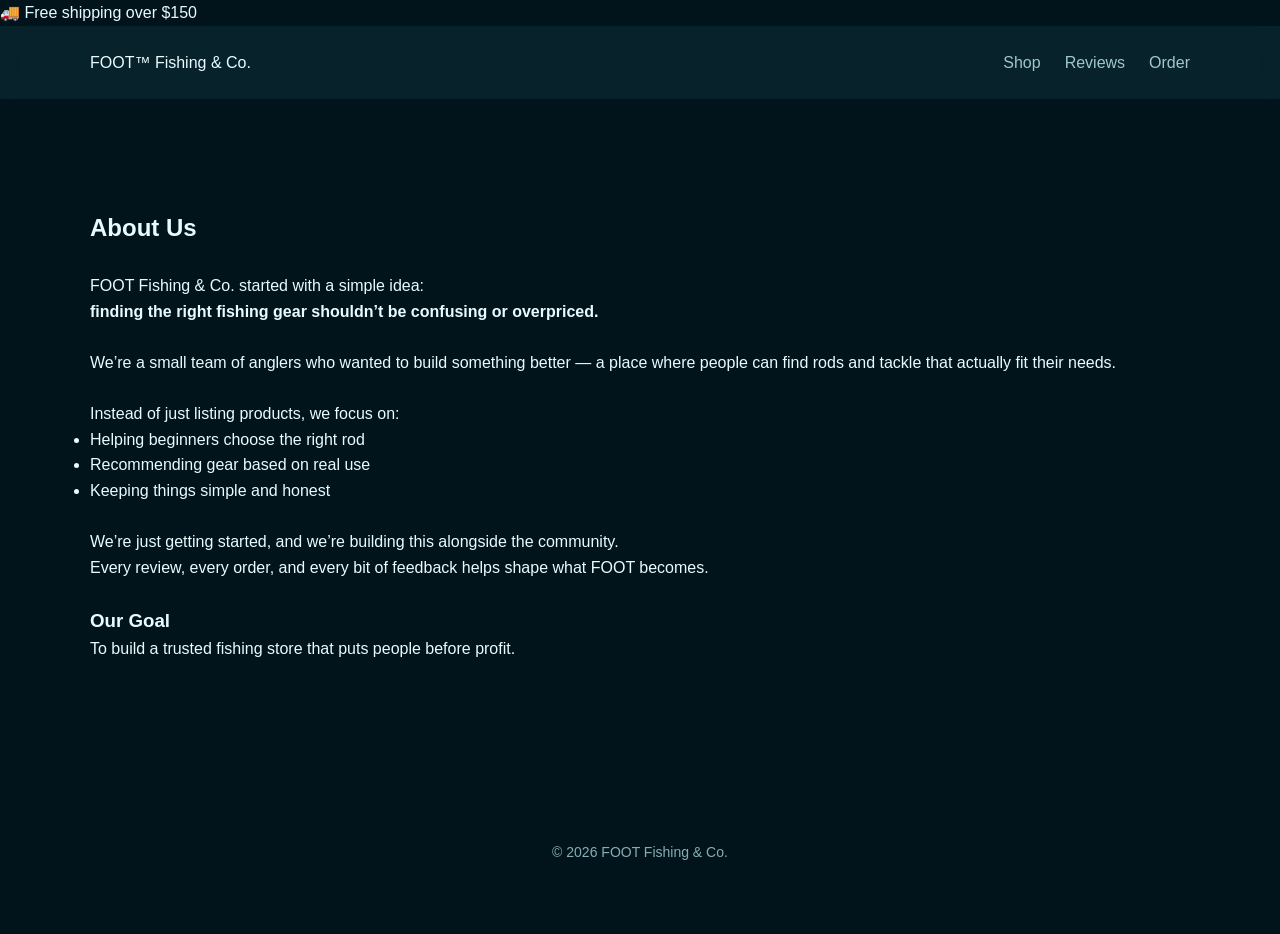
<file: about.html>
<!doctype html>
<html lang="en">
<head>
<meta charset="utf-8">
<meta name="viewport" content="width=device-width,initial-scale=1">
<title>About — FOOT Fishing & Co.</title>

<link rel="stylesheet" href="styles.css">
</head>

<body>

<div class="shipping-bar">
🚚 Free shipping over $150
</div>

<header class="site-header">
<div class="container nav-wrap">

<div class="brand">FOOT™ Fishing & Co.</div>

<nav>
<a href="index.html#shop">Shop</a>
<a href="index.html#reviews">Reviews</a>
<a href="index.html#contact">Order</a>
</nav>

</div>
</header>

<section class="section container">

<h1>About Us</h1>

<br>

<p>
FOOT Fishing & Co. started with a simple idea:
</p>

<p>
<strong>finding the right fishing gear shouldn’t be confusing or overpriced.</strong>
</p>

<br>

<p>
We’re a small team of anglers who wanted to build something better —
a place where people can find rods and tackle that actually fit their needs.
</p>

<br>

<p>
Instead of just listing products, we focus on:
</p>

<ul>
<li>Helping beginners choose the right rod</li>
<li>Recommending gear based on real use</li>
<li>Keeping things simple and honest</li>
</ul>

<br>

<p>
We’re just getting started, and we’re building this alongside the community.
</p>

<p>
Every review, every order, and every bit of feedback helps shape what FOOT becomes.
</p>

<br>

<h3>Our Goal</h3>

<p>
To build a trusted fishing store that puts people before profit.
</p>

</section>

<footer class="site-footer">
© 2026 FOOT Fishing & Co.
</footer>

</body>
</html>
</file>
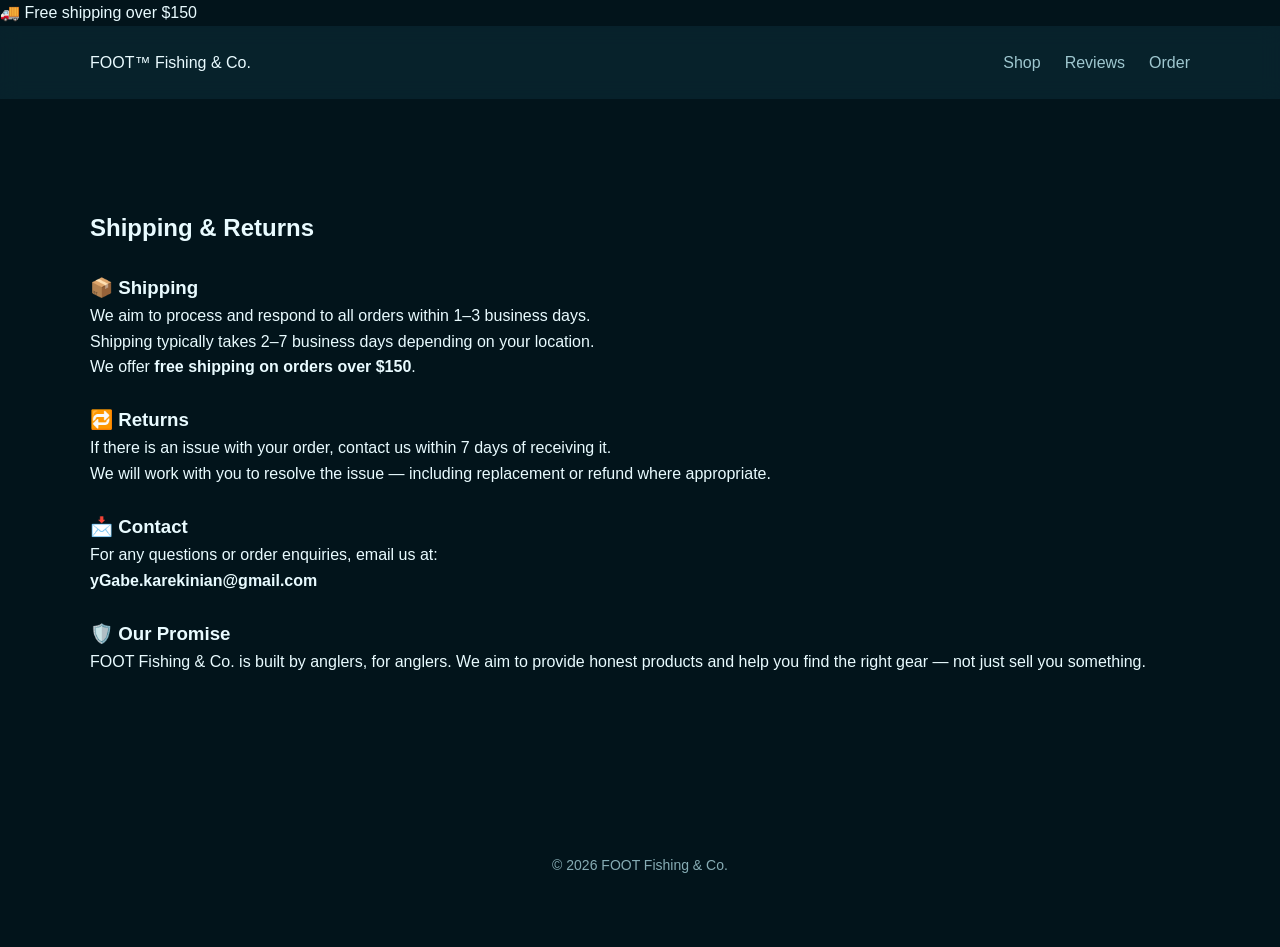
<file: policies.html>
<!doctype html>
<html lang="en">
<head>
<meta charset="utf-8">
<meta name="viewport" content="width=device-width,initial-scale=1">
<title>Shipping & Returns — FOOT Fishing & Co.</title>

<link rel="stylesheet" href="styles.css">
</head>

<body>

<div class="shipping-bar">
🚚 Free shipping over $150
</div>

<header class="site-header">
<div class="container nav-wrap">

<div class="brand">FOOT™ Fishing & Co.</div>

<nav>
<a href="index.html#shop">Shop</a>
<a href="index.html#reviews">Reviews</a>
<a href="index.html#contact">Order</a>
</nav>

</div>
</header>

<section class="section container">

<h1>Shipping & Returns</h1>

<br>

<h3>📦 Shipping</h3>
<p>
We aim to process and respond to all orders within 1–3 business days.
</p>

<p>
Shipping typically takes 2–7 business days depending on your location.
</p>

<p>
We offer <strong>free shipping on orders over $150</strong>.
</p>

<br>

<h3>🔁 Returns</h3>
<p>
If there is an issue with your order, contact us within 7 days of receiving it.
</p>

<p>
We will work with you to resolve the issue — including replacement or refund where appropriate.
</p>

<br>

<h3>📩 Contact</h3>
<p>
For any questions or order enquiries, email us at:
</p>

<p><strong>yGabe.karekinian@gmail.com</strong></p>

<br>

<h3>🛡️ Our Promise</h3>
<p>
FOOT Fishing & Co. is built by anglers, for anglers. We aim to provide honest products and help you find the right gear — not just sell you something.
</p>

</section>

<footer class="site-footer">
© 2026 FOOT Fishing & Co.
</footer>

</body>
</html>
</file>
<file: styles.css>
:root {
  --bg:#02141b;
  --card:#08242e;
  --accent:#11c4d1;
  --accent2:#0a7bbd;
  --text:#e9fbff;
  --muted:#9ec7cf;

  --radius:14px;
  --shadow:0 10px 25px rgba(0,0,0,0.25);
  --shadow-hover:0 18px 45px rgba(0,0,0,0.35);
}

/* RESET */
* {
  margin:0;
  padding:0;
  box-sizing:border-box;
}

body {
  font-family: Arial, sans-serif;
  background: var(--bg);
  color: var(--text);
  line-height: 1.6;
}

/* LINKS */
a {
  color: inherit;
  text-decoration: none;
}

/* CONTAINER */
.container {
  max-width: 1100px;
  margin: auto;
  padding: 0 20px;
}

/* HEADER */
.site-header {
  background: rgba(8, 36, 46, 0.9);
  backdrop-filter: blur(10px);
  position: sticky;
  top: 0;
  z-index: 100;
}

.site-header .container {
  display: flex;
  justify-content: space-between;
  align-items: center;
  padding: 18px 0;
}

nav {
  display: flex;
  gap: 24px;
  align-items: center;
}

nav a {
  position: relative;
  padding: 6px 0;
  color: var(--muted);
}

nav a:hover {
  color: #fff;
}

/* HERO */
.hero {
  padding: 140px 0;
}

.hero-wrap,
.hero-inner {
  display: grid;
  grid-template-columns: 1fr 1fr;
  gap: 40px;
  align-items: center;
}

.hero img,
.hero-img {
  width: 100%;
  border-radius: var(--radius);
}

/* SECTIONS */
.section {
  padding: 110px 0;
}

/* BUTTONS */
.btn {
  display: inline-block;
  padding: 10px 16px;
  border-radius: var(--radius);
  background: rgba(255,255,255,0.05);
  color: var(--text);
  border: 1px solid rgba(255,255,255,0.08);
  transition: 0.2s ease;
}

.btn:hover {
  transform: translateY(-2px);
}

.btn.primary {
  background: linear-gradient(90deg, var(--accent), var(--accent2));
  color: #012027;
  box-shadow: 0 12px 25px rgba(17,196,209,0.25);
}

.btn.primary:hover {
  box-shadow: 0 16px 40px rgba(17,196,209,0.35);
}

/* FILTERS */
.filters {
  display: flex;
  gap: 12px;
  flex-wrap: wrap;
  margin: 20px 0;
}

.filter {
  padding: 8px 14px;
  border-radius: var(--radius);
  border: 1px solid rgba(255,255,255,0.08);
  background: rgba(255,255,255,0.03);
  color: var(--text);
  cursor: pointer;
}

.filter.active {
  background: var(--accent);
  color: #001418;
}

/* PRODUCT GRID */
.product-grid,
.grid {
  display: grid;
  grid-template-columns: repeat(auto-fit, minmax(220px, 1fr));
  gap: 30px;
  margin-top: 25px;
}

/* PRODUCT CARD */
.product-card,
.card {
  background: linear-gradient(180deg, var(--card), #061a21);
  padding: 18px;
  border-radius: var(--radius);
  border: 1px solid rgba(255,255,255,0.06);
  box-shadow: var(--shadow);
  transition: 0.25s ease;
}

.product-card:hover,
.card:hover {
  transform: translateY(-8px);
  box-shadow: var(--shadow-hover);
  border-color: rgba(17,196,209,0.4);
}

/* MODALS */
.modal {
  position: fixed;
  inset: 0;
  background: rgba(0,0,0,0.6);
  display: flex;
  justify-content: center;
  align-items: center;
  opacity: 0;
  pointer-events: none;
  transition: 0.2s ease;
}

.modal.show {
  opacity: 1;
  pointer-events: all;
}

.modal-box {
  background: linear-gradient(180deg, var(--card), #061a21);
  padding: 26px;
  border-radius: 18px;
  width: 92%;
  max-width: 520px;
  box-shadow: 0 25px 60px rgba(0,0,0,0.4);
}

/* CART ITEMS */
.cart-item {
  display: flex;
  justify-content: space-between;
  padding: 12px;
  margin: 10px 0;
  background: rgba(255,255,255,0.03);
  border-radius: 10px;
  border: 1px solid rgba(255,255,255,0.05);
}

/* FOOTER */
.site-footer {
  text-align: center;
  padding: 70px 0;
  color: var(--muted);
  font-size: 14px;
  opacity: 0.85;
}

/* MOBILE */
@media (max-width: 768px) {
  .hero-wrap,
  .hero-inner {
    grid-template-columns: 1fr;
  }

  .hero {
    padding: 100px 0;
  }

  .section {
    padding: 80px 0;
  }

  nav {
    gap: 14px;
    flex-wrap: wrap;
  }
}
</file>
